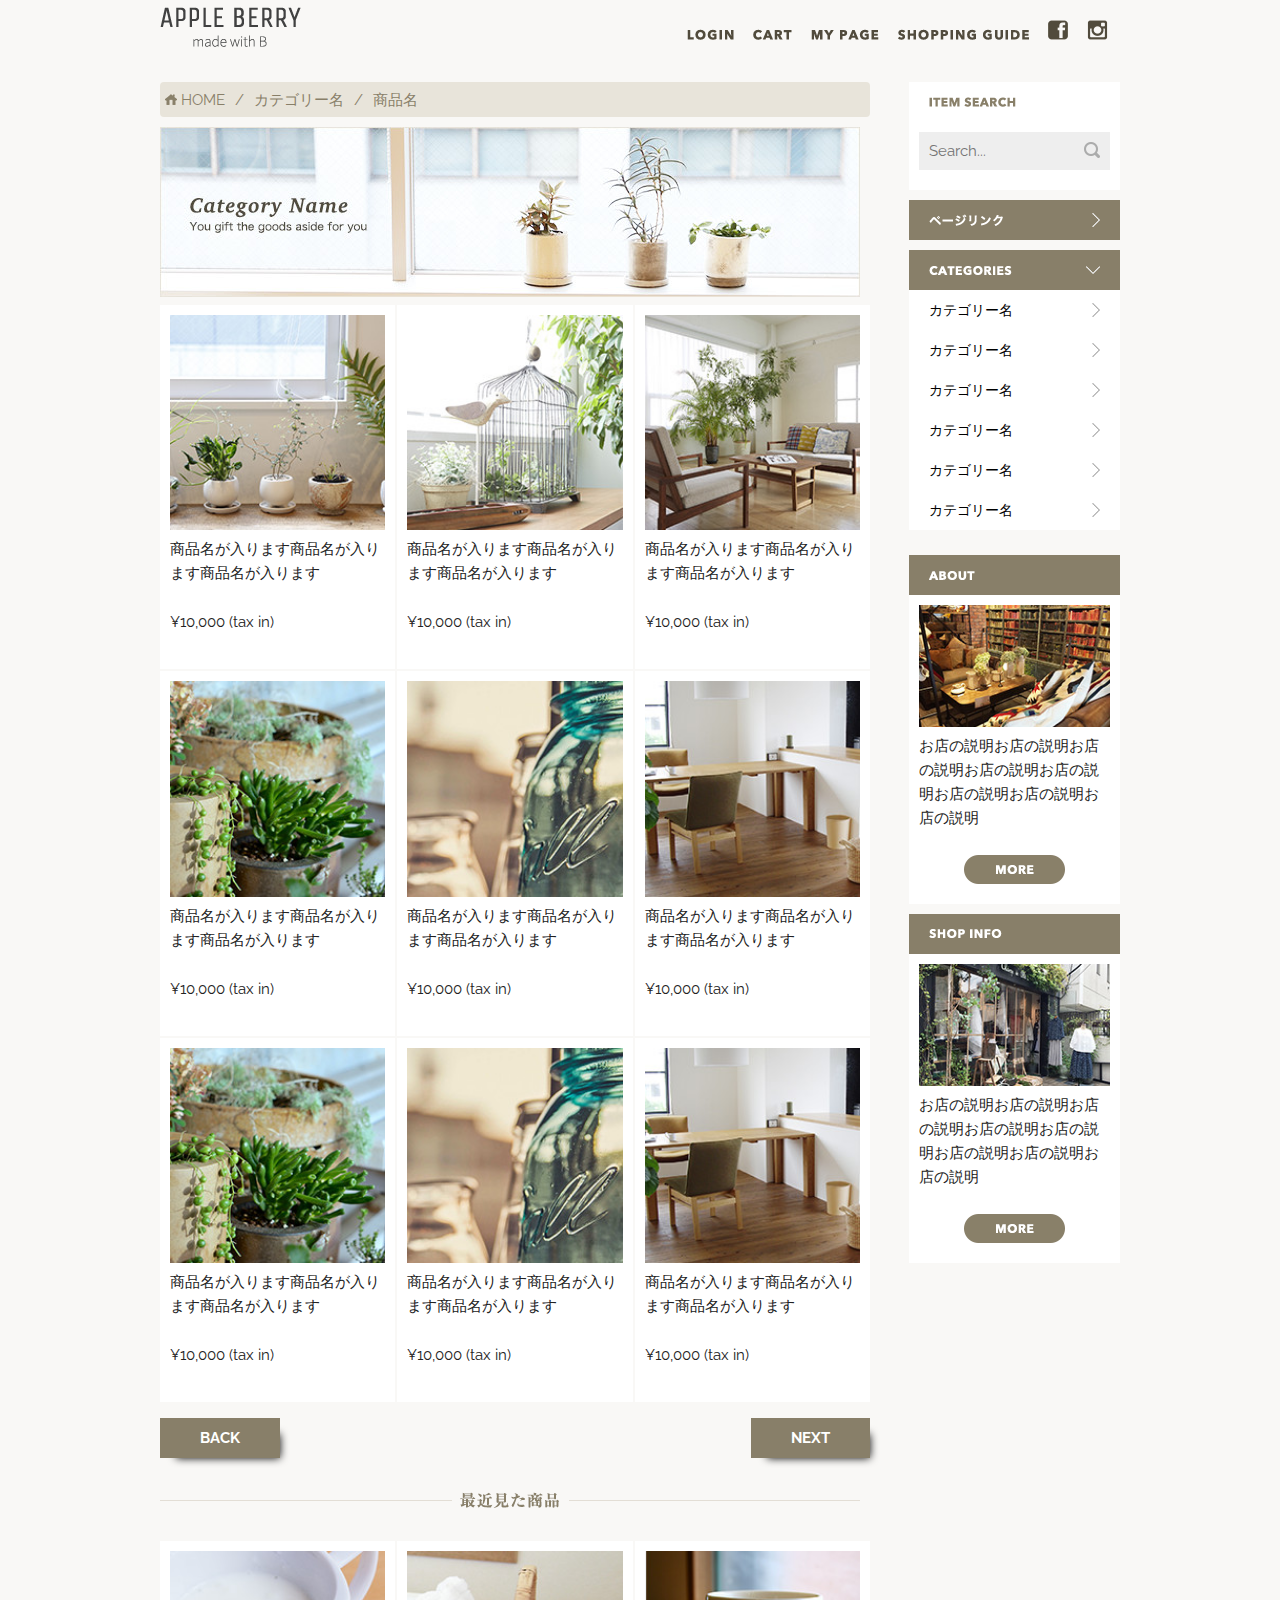
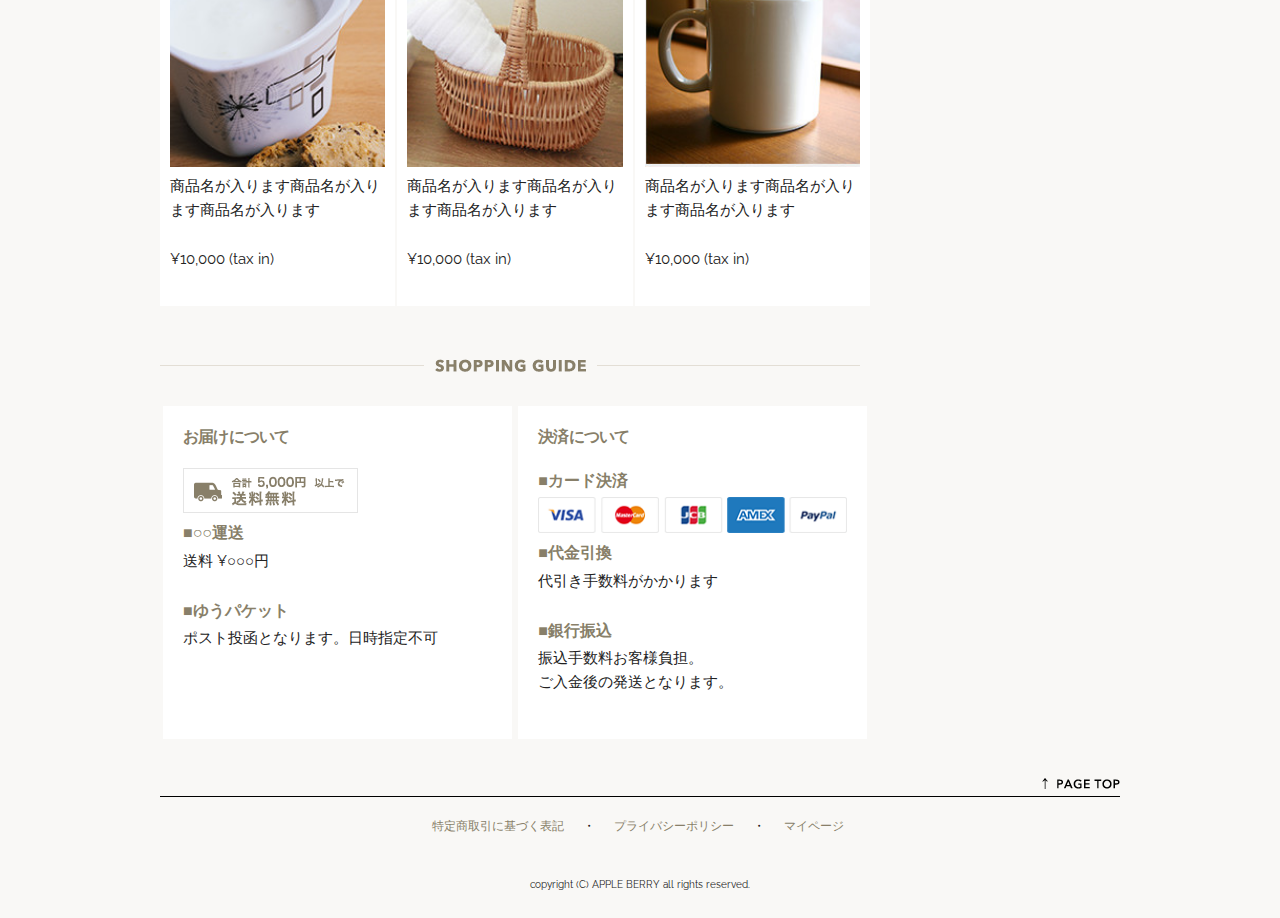
<file: list.html>
<!DOCTYPE html>
<html lang="ja">

<head>

  <!-- Basic Page Needs
  –––––––––––––––––––––––––––––––––––––––––––––––––– -->
  <meta charset="utf-8">
  <title>APPLE BERRY</title>
  <meta name="description" content="">
  <meta name="author" content="">

  <!-- Mobile Specific Metas
  –––––––––––––––––––––––––––––––––––––––––––––––––– -->
  <meta name="viewport" content="width=device-width, initial-scale=1">

  <!-- Owl Carousel CSS -->
  <link rel="stylesheet" href="owlcarousel/assets/owl.carousel.min.css">
  <link rel="stylesheet" href="owlcarousel/assets/owl.theme.default.min.css">
  <!-- jQuery -->
  <script type="text/javascript" src="https://ajax.googleapis.com/ajax/libs/jquery/1.10.2/jquery.min.js"></script>
  <!-- Owl Carousel JS -->
  <script src="owlcarousel/owl.carousel.min.js"></script>

  <!-- Owl Carouselを動作させるために追加 -->
  <script src="carousel.js"></script>

  <!-- FONT
  –––––––––––––––––––––––––––––––––––––––––––––––––– -->
  <link href="//fonts.googleapis.com/css?family=Raleway:400,300,600" rel="stylesheet" type="text/css">

  <!-- CSS
  –––––––––––––––––––––––––––––––––––––––––––––––––– -->
  <link rel="stylesheet" href="css/normalize.css">
  <link rel="stylesheet" href="css/skeleton.css">
  <link rel="stylesheet" href="css/style.css">

  <!-- Favicon
  –––––––––––––––––––––––––––––––––––––––––––––––––– -->
  <link rel="icon" type="image/png" href="images/favicon.png">

</head>

<body>

  <!-- Primary Page Layout
  –––––––––––––––––––––––––––––––––––––––––––––––––– -->
  <header>
    <div id="header_in" class="container">
      <div class="row">
        <div class="six columns logo">

          <h1>
            <a href="index.html"><img class="u-max-full-width" src="images/top/logo.png" alt="APPLE BERRY" srcset="images/top/logo@2x.png 2x" /></a>
          </h1>

        </div>
        <div class="six columns navi">

          <!--  <div class="sp_navi">
         
          <img id="sp_navi_btn" class="u-max-full-width" src="images/top/sp_navi.png" alt="sp_navi" srcset="images/top/sp_navi@2x.png 2x" /> 

          <ul class="sp_navi_li">
            <li><a href="index.html">TOPページ</a></li>
            <li><a href="news.html">ニュースリリース</a></li>
            <li><a href="company.html">会社概要</a></li>
          </ul>
        </div>
                sp_navi -->

          <div class="pc_navi">

            <ul class="pc_navi_li">
              <li>
                <a href="#"><img class="u-max-full-width" src="images/top/menu_login.png" alt="login"></a>
              </li>
              <li>
                <a href="#"><img class="u-max-full-width" src="images/top/menu_cart.png" alt="cart"></a>
              </li>
              <li>
                <a href="#"><img class="u-max-full-width" src="images/top/menu_mypage.png" alt="mypage"></a>
              </li>
              <li>
                <a href="#"><img class="u-max-full-width" src="images/top/menu_guide.png" alt="shopping_guide"></a>
              </li>
              <li>
                <a href="#"><img class="u-max-full-width" src="images/top/facebook.png" alt="facebook"></a>
              </li>
              <li>
                <a href="#"><img class="u-max-full-width" src="images/top/insta.png" alt="instagram"></a>
              </li>
            </ul>

          </div>
          <!-- pc_navi -->

        </div>
        <!-- six columns -->
      </div>
      <!-- row -->
    </div>
    <!-- header_in -->
  </header>

  <div class="container">
    <div class="row">
      <div class="nine columns">
        <div class="b-list">
			<ul>
				<li><a href="#"><img class="u-max-full-with" src="images/list/home_icon.png">&nbsp;HOME</a></li>
				<li><a href="#">カテゴリー名</a></li>
				<li><a href="#">商品名</a></li>
			</ul>
        </div>
        <div id="categories_area">
          <img class="u-max-full-with" src="images/list/cate_image.jpg">
          <div class="flex">
          
            <section>
              <img class="u-max-full-width" src="images/top/item_01.jpg" alt="商品名その1">
              <p>商品名が入ります商品名が入ります商品名が入ります</p>
              <p>¥10,000 (tax in)</p>
            </section>
            <section>
              <img class="u-max-full-width" src="images/top/item_02.jpg" alt="商品名その2">
              <p>商品名が入ります商品名が入ります商品名が入ります</p>
              <p>¥10,000 (tax in)</p>
            </section>
            <section>
              <img class="u-max-full-width" src="images/top/item_03.jpg" alt="商品名その3">
              <p>商品名が入ります商品名が入ります商品名が入ります</p>
              <p>¥10,000 (tax in)</p>
            </section>
            <section>
              <img class="u-max-full-width" src="images/top/item_04.jpg" alt="商品名その4">
              <p>商品名が入ります商品名が入ります商品名が入ります</p>
              <p>¥10,000 (tax in)</p>
            </section>
            <section>
              <img class="u-max-full-width" src="images/top/item_05.jpg" alt="商品名その5">
              <p>商品名が入ります商品名が入ります商品名が入ります</p>
              <p>¥10,000 (tax in)</p>
            </section>
            <section>
              <img class="u-max-full-width" src="images/top/item_06.jpg" alt="商品名その6">
              <p>商品名が入ります商品名が入ります商品名が入ります</p>
              <p>¥10,000 (tax in)</p>
            </section>
            <section>
              <img class="u-max-full-width" src="images/top/item_04.jpg" alt="商品名その4">
              <p>商品名が入ります商品名が入ります商品名が入ります</p>
              <p>¥10,000 (tax in)</p>
            </section>
            <section>
              <img class="u-max-full-width" src="images/top/item_05.jpg" alt="商品名その5">
              <p>商品名が入ります商品名が入ります商品名が入ります</p>
              <p>¥10,000 (tax in)</p>
            </section>
            <section>
              <img class="u-max-full-width" src="images/top/item_06.jpg" alt="商品名その6">
              <p>商品名が入ります商品名が入ります商品名が入ります</p>
              <p>¥10,000 (tax in)</p>
            </section>
          </div>

          <div class="btn">
            <a href="#">
              <p class="back-btn">BACK</p>
            </a>
            <a href="#">
              <p class="next-btn">NEXT</p>
            </a>
          </div>
        </div>
        <!-- #categories -->

        <div id="latest_items">
          <h3 class="hp-h3"><img class="u-max-full-width" src="images/list/recent_pro_pc.png"></h3>
          <h3 class="sp-h3"><img class="u-max-full-width" src="images/list/title_recent_pro.png"></h3>
          <div class="flex">

            <section>
              <img class="u-max-full-width" src="images/top/item_07.jpg" alt="商品名その7">
              <p>商品名が入ります商品名が入ります商品名が入ります</p>
              <p>¥10,000 (tax in)</p>
            </section>
            <section>
              <img class="u-max-full-width" src="images/top/item_08.jpg" alt="商品名その8">
              <p>商品名が入ります商品名が入ります商品名が入ります</p>
              <p>¥10,000 (tax in)</p>
            </section>
            <section>
              <img class="u-max-full-width" src="images/top/item_09.jpg" alt="商品名その9">
              <p>商品名が入ります商品名が入ります商品名が入ります</p>
              <p>¥10,000 (tax in)</p>
            </section>
          </div>

        </div>
        <!-- #popular_items -->

        <div id="shopping_guide">
          <h3 class="hp-h3"><img class="u-max-full-width" src="images/top/title_guide.png"></h3>
          <h3 class="sp-h3"><img class="u-max-full-width" src="images/top_sp/title_guide.png"></h3>
          <div class="flex">
            <section>
              <h4>お届けについて</h4>
              <img class="u-max-full-width" src="images/top/otodoke_banner.png">
              <p class="shikaku">■○○運送</p>
              <p>送料 ¥○○○円</p>
              <p class="shikaku">■ゆうパケット</p>
              <p>ポスト投函となります。日時指定不可</p>
            </section>
            <section>
              <h4>決済について</h4>
              <p class="shikaku">■カード決済</p>
              <img class="u-max-full-width" src="images/top/cards.png">
              <p class="shikaku">■代金引換</p>
              <p>代引き手数料がかかります</p>
              <p class="shikaku">■銀行振込</p>
              <p>振込手数料お客様負担。<br>ご入金後の発送となります。</p>

            </section>
          </div>
        </div>
        <!-- #shopping_guide -->
      </div>
      <!-- nine columns -->

      <div id="sidebar" class="three columns">
        <div class="item_search side_f">
          <h4 class="search"><img class="u-max-full-width" src="images/top/itemsearch.png"></h4>
          <form>
            <input type="text" placeholder="Search...">
            <img class="u-max-full-width" src="images/top/search_icon.png">
          </form>
        </div>
        <div class="page_link side_f">
          <h4><img class="u-max-full-width" src="images/top/pagelink.png" alt="page_link">
            <img src="images/top/next_icon.png"></h4>
        </div>
        <div class="categories side_f">
          <h4><img class="u-max-full-width" src="images/top/categories.png" alt="categories">
            <img src="images/top/down_icon.png"></h4>
          <ul>
            <a href="#"><li>カテゴリー名<img src="images/top/next_icon_gray.png"></li></a>
            <a href="#"><li>カテゴリー名<img src="images/top/next_icon_gray.png"></li></a>
            <a href="#"><li>カテゴリー名<img src="images/top/next_icon_gray.png"></li></a>
            <a href="#"><li>カテゴリー名<img src="images/top/next_icon_gray.png"></li></a>
            <a href="#"><li>カテゴリー名<img src="images/top/next_icon_gray.png"></li></a>
            <a href="#"><li>カテゴリー名<img src="images/top/next_icon_gray.png"></li></a>
          </ul>
        </div>
        <div class="about side_f">
          <h4><img class="u-max-full-width" src="images/top/about.png" alt="about"></h4>
          <div class="about_body">
            <div class="about_float_img">
              <img class="u-max-full-width" src="images/top/about_img.jpg" class="shop_info_img">
            </div>
            <div class="about_float_txt">
              <p>お店の説明お店の説明お店の説明お店の説明お店の説明お店の説明お店の説明お店の説明</p>
              <a href="#" alt="詳細"><img class="u-max-full-width more_btn" src="images/top/more_btn.png" alt="more_button"></a>
            </div>
          </div> <!--about_body-->
        </div> <!--about side_f-->
        <div class="shop_info side_f">
          <h4><img class="u-max-full-width" src="images/top/shop_info.png"></h4>
          <div class="shop_info_body">
            <div class="sp_float_img">
          <img class="u-max-full-width" src="images/top/shopinfo_img.jpg" class="shop_info_img">
          </div>
          <div class="sp_float_txt">
          <p>お店の説明お店の説明お店の説明お店の説明お店の説明お店の説明お店の説明お店の説明</p>
          <a href="#" alt="詳細"><img class="u-max-full-width more_btn" src="images/top/more_btn.png" alt="more_button"></a>
          </div>
          </div>
        </div>
      </div><!-- #sidebar --> <!-- three columns -->

    </div>
    <!--row-->
  </div>
  <!-- #container -->

  <footer>
    <div class="container">
      <div class="row">
        <div class="twelve columns">
          <div class="page_top">
            <a href="#"><img class="u-max-full-width align-right" src="images/top/pagetop.png" alt="page_top"></a>
          </div>
          <div class="border-line"></div>
          <div class="align-center">
            <ul>
              <li><a href="#">特定商取引に基づく表記</a></li>
              <li>・</li>
              <li><a href="#">プライバシーポリシー</a></li>
              <li>・</li>
              <li><a href="#">マイページ</a></li>
            </ul>

            <p class="copy">copyright (C) APPLE BERRY all rights reserved.</p>
          </div>
        </div>
        <!-- columns -->
      </div>
      <!-- row -->
    </div>
    <!--container-->
  </footer>

</body>

</html>
</file>
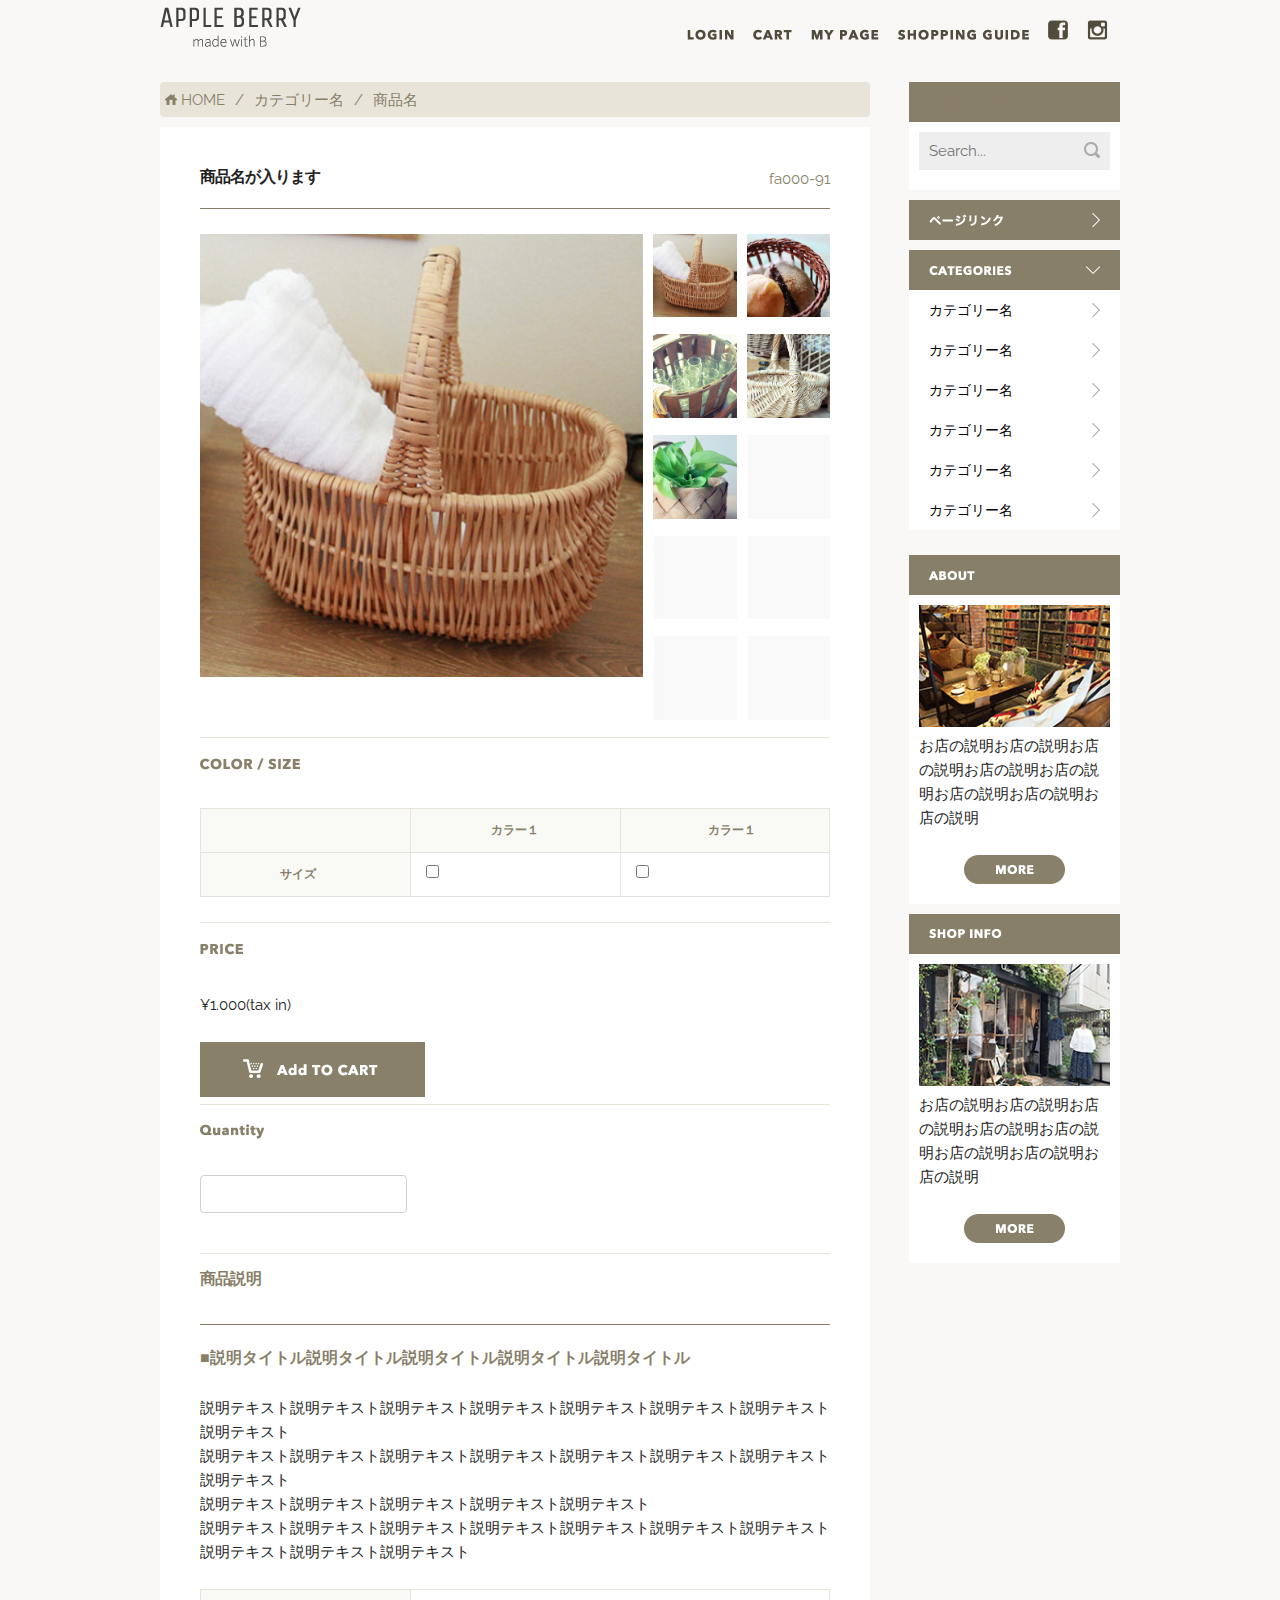
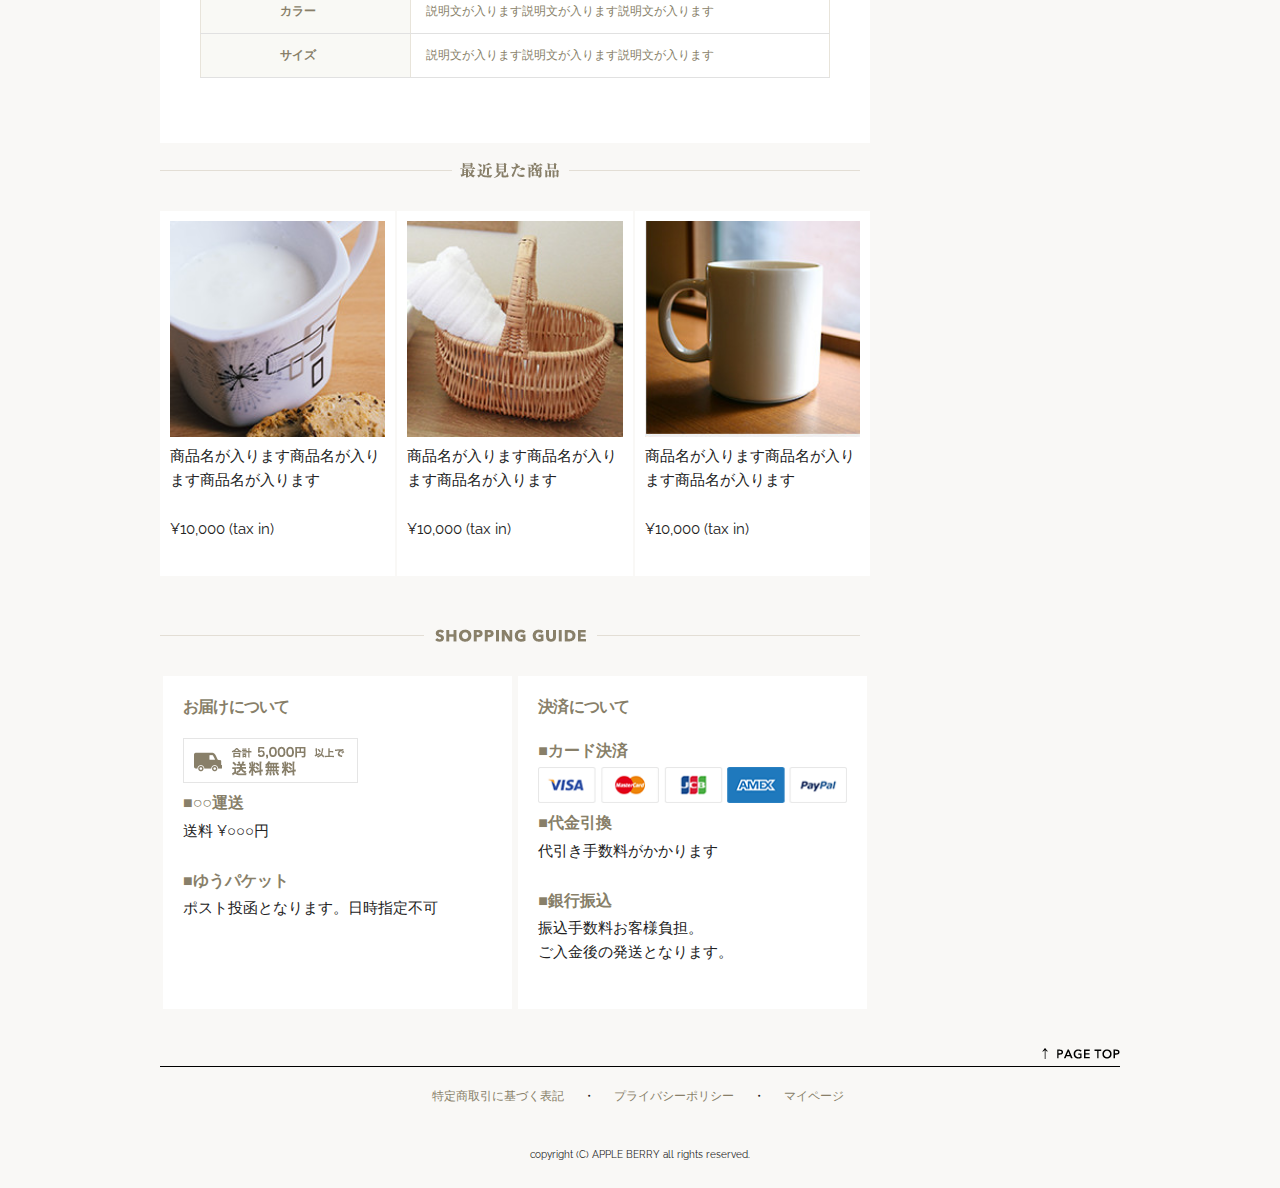
<file: products.html>
<!DOCTYPE html>
<html lang="ja">

<head>

  <!-- Basic Page Needs
  –––––––––––––––––––––––––––––––––––––––––––––––––– -->
  <meta charset="utf-8">
  <title>APPLE BERRY</title>
  <meta name="description" content="">
  <meta name="author" content="">

  <!-- Mobile Specific Metas
  –––––––––––––––––––––––––––––––––––––––––––––––––– -->
  <meta name="viewport" content="width=device-width, initial-scale=1">

  <!-- Owl Carousel CSS -->
  <link rel="stylesheet" href="owlcarousel/assets/owl.carousel.min.css">
  <link rel="stylesheet" href="owlcarousel/assets/owl.theme.default.min.css">
  <!-- jQuery -->
  <script type="text/javascript" src="https://ajax.googleapis.com/ajax/libs/jquery/1.10.2/jquery.min.js"></script>
  <!-- Owl Carousel JS -->
  <script src="owlcarousel/owl.carousel.min.js"></script>

  <!-- Owl Carouselを動作させるために追加 -->
  <script src="carousel.js"></script>

  <!-- FONT
  –––––––––––––––––––––––––––––––––––––––––––––––––– -->
  <link href="//fonts.googleapis.com/css?family=Raleway:400,300,600" rel="stylesheet" type="text/css">

  <!-- CSS
  –––––––––––––––––––––––––––––––––––––––––––––––––– -->
  <link rel="stylesheet" href="css/normalize.css">
  <link rel="stylesheet" href="css/skeleton.css">
  <link rel="stylesheet" href="css/style.css">

  <!-- Favicon
  –––––––––––––––––––––––––––––––––––––––––––––––––– -->
  <link rel="icon" type="image/png" href="images/favicon.png">

</head>

<body>

  <!-- Primary Page Layout
  –––––––––––––––––––––––––––––––––––––––––––––––––– -->
  <header>
    <div id="header_in" class="container">
      <div class="row">
        <div class="six columns logo">

          <h1>
            <a href="index.html"><img class="u-max-full-width" src="images/top/logo.png" alt="APPLE BERRY" srcset="images/top/logo@2x.png 2x" /></a>
          </h1>

        </div>
        <div class="six columns navi">

          <!--  <div class="sp_navi">
         
          <img id="sp_navi_btn" class="u-max-full-width" src="images/top/sp_navi.png" alt="sp_navi" srcset="images/top/sp_navi@2x.png 2x" /> 

          <ul class="sp_navi_li">
            <li><a href="index.html">TOPページ</a></li>
            <li><a href="news.html">ニュースリリース</a></li>
            <li><a href="company.html">会社概要</a></li>
          </ul>
        </div>
                sp_navi -->

             <div class="pc_navi">
            <ul class="pc_navi_li">
              <li><a href="#"><img class="u-max-full-width" src="images/top/menu_login.png" alt="login"></a></li>
              <li><a href="#"><img class="u-max-full-width" src="images/top/menu_cart.png" alt="cart"></a></li>
              <li><a href="#"><img class="u-max-full-width" src="images/top/menu_mypage.png" alt="mypage"></a></li>
              <li><a href="#"><img class="u-max-full-width" src="images/top/menu_guide.png" alt="shopping_guide"></a></li>
              <li><a href="#"><img class="u-max-full-width" src="images/top/facebook.png" alt="facebook"></a></li>
              <li><a href="#"><img class="u-max-full-width" src="images/top/insta.png" alt="instagram"></a></li>
            </ul>
          </div>
          <!-- pc_navi -->

       <div class="sp_navi">
            <ul class="sp_navi_li">
              <!-- <li><a href="#"><img class="u-max-full-width" src="images/top/menu_login.png" alt="login"></a></li>
              <li><a href="#"><img class="u-max-full-width" src="images/top/menu_cart.png" alt="cart"></a></li>
              <li><a href="#"><img class="u-max-full-width" src="images/top/menu_mypage.png" alt="mypage"></a></li>
              <li><a href="#"><img class="u-max-full-width" src="images/top/menu_guide.png" alt="shopping_guide"></a></li> -->
              <li><a href="#"><img class="u-max-full-width" src="images/top/facebook.png" alt="facebook"></a></li>
              <li><a href="#"><img class="u-max-full-width" src="images/top/insta.png" alt="instagram"></a></li>
              <li><a href="#"><img class="u-max-full-width" src="images/top_sp/menu_icon.png" alt="menu_icon"></a></li>
            </ul>
          </div>
          <!-- sp_navi -->
 
        </div>
        <!-- six columns -->
      </div>
      <!-- row -->
    </div>
    <!-- header_in -->
  </header>

  <div class="container">
    <div class="row">
      <div class="nine columns">
        <div class="b-list">
			<ul>
				<li><a href="#"><img class="u-max-full-with" src="images/list/home_icon.png">&nbsp;HOME</a></li>
				<!--<li>/</li>-->
				<li><a href="#">カテゴリー名</a></li>
				<!--<li>/</li>-->
				<li><a href="#">商品名</a></li>
			</ul>
        </div>
        <div id="products">
          <div class="products-title">
            <h3>商品名が入ります</h3>
            <span>fa000-91</span>
          </div>
          <div class="products-body">
           <div class="products-flex">
            <div id="display_img">
              <img class="u-max-full-width" src="images/products/pro_img_01.jpg">
            </div>

            <ul id="list_img">
              <li><img class="u-max-full-width" src="images/products/pro_img_01.jpg"></li>
              <li><img class="u-max-full-width" src="images/products/pro_img_02.jpg"></li>
              <li><img class="u-max-full-width" src="images/products/pro_img_03.jpg"></li>
              <li><img class="u-max-full-width" src="images/products/pro_img_04.jpg"></li>
              <li><img class="u-max-full-width" src="images/products/pro_img_05.jpg"></li>
              <li><img class="u-max-full-width" src="images/products/gray_pro_img.jpg"></li>
              <li><img class="u-max-full-width" src="images/products/gray_pro_img.jpg"></li>
              <li><img class="u-max-full-width" src="images/products/gray_pro_img.jpg"></li>
              <li><img class="u-max-full-width" src="images/products/gray_pro_img.jpg"></li>
              <li><img class="u-max-full-width" src="images/products/gray_pro_img.jpg"></li>
            </ul>
</div>
            <h4><img class="u-max-full-width" src="images/products/title_color.png"></h4>

            <table width="200" border="1">
              <tbody>
                <tr>
                  <th scope="col" class="width">&nbsp;</th>
                  <th scope="col" class="width">カラー１</th>
                  <th scope="col" class="width">カラー１</th>
                </tr>
                <tr>
                  <th scope="row">サイズ</th>
                  <td><form><input type="checkbox"></form></td>
                  <td><form><input type="checkbox"></form></td>
                </tr>
              </tbody>
            </table>
            <div class="price">
            <h4><img class="u-max-full-width" src="images/products/title_price.png"></h4>
            <p>¥1.000<span>(tax in)</span></p>
            <img class="u-max-full-width" src="images/products/add_to_cart.png">
            </div>
            <div class="quantity">
            	<h4><img class="u-max-full-width" src="images/products/title_quantity.png"></h4>
            	<form><input type="text"></form>
            </div>
            <h4>商品説明</h4>
            <p class="shikaku">■説明タイトル説明タイトル説明タイトル説明タイトル説明タイトル</p>
            <p>説明テキスト説明テキスト説明テキスト説明テキスト説明テキスト説明テキスト説明テキスト説明テキスト<br> 説明テキスト説明テキスト説明テキスト説明テキスト説明テキスト説明テキスト説明テキスト説明テキスト
              <br> 説明テキスト説明テキスト説明テキスト説明テキスト説明テキスト
              <br> 説明テキスト説明テキスト説明テキスト説明テキスト説明テキスト説明テキスト説明テキスト説明テキスト説明テキスト説明テキスト
            </p>

            <table width="200" border="1">
              <tbody>
                <tr>
                  <th scope="row">カラー</th>
                  <td>説明文が入ります説明文が入ります説明文が入ります</td>
                </tr>
                <tr>
                  <th scope="row">サイズ</th>
                  <td>説明文が入ります説明文が入ります説明文が入ります</td>
                </tr>
              </tbody>
            </table>
          </div>
        </div>
        <!-- #products -->

        <div id="latest_items">
          <h3 class="hp-h3"><img class="u-max-full-width" src="images/list/recent_pro_pc.png"></h3>
          <h3 class="sp-h3"><img class="u-max-full-width" src="images/list/title_recent_pro.png"></h3>
          <div class="flex">

            <section>
              <img class="u-max-full-width" src="images/top/item_07.jpg" alt="商品名その7">
              <p>商品名が入ります商品名が入ります商品名が入ります</p>
              <p>¥10,000 (tax in)</p>
            </section>
            <section>
              <img class="u-max-full-width" src="images/top/item_08.jpg" alt="商品名その8">
              <p>商品名が入ります商品名が入ります商品名が入ります</p>
              <p>¥10,000 (tax in)</p>
            </section>
            <section>
              <img class="u-max-full-width" src="images/top/item_09.jpg" alt="商品名その9">
              <p>商品名が入ります商品名が入ります商品名が入ります</p>
              <p>¥10,000 (tax in)</p>
            </section>
          </div>

        </div>
        <!-- #popular_items -->

        <div id="shopping_guide">
          <h3 class="hp-h3"><img class="u-max-full-width" src="images/top/title_guide.png"></h3>
          <h3 class="sp-h3"><img class="u-max-full-width" src="images/top_sp/title_guide.png"></h3>
          <div class="flex">
            <section>
              <h4>お届けについて</h4>
              <img class="u-max-full-width" src="images/top/otodoke_banner.png">
              <p class="shikaku">■○○運送</p>
              <p>送料 ¥○○○円</p>
              <p class="shikaku">■ゆうパケット</p>
              <p>ポスト投函となります。日時指定不可</p>
            </section>
            <section>
              <h4>決済について</h4>
              <p class="shikaku">■カード決済</p>
              <img class="u-max-full-width" src="images/top/cards.png">
              <p class="shikaku">■代金引換</p>
              <p>代引き手数料がかかります</p>
              <p class="shikaku">■銀行振込</p>
              <p>振込手数料お客様負担。<br>ご入金後の発送となります。</p>

            </section>
          </div>
        </div>
        <!-- #shopping_guide -->
      </div>
      <!-- nine columns -->

      <div id="sidebar" class="three columns">
        <div class="item_search side_f">
          <h4><img class="u-max-full-width" src="images/top/itemsearch.png"></h4>
          <form>
            <input type="text" placeholder="Search...">
            <img class="u-max-full-width" src="images/top/search_icon.png">
          </form>
        </div>
        <div class="page_link side_f">
          <h4><img class="u-max-full-width" src="images/top/pagelink.png" alt="page_link">
            <img src="images/top/next_icon.png"></h4>
        </div>
        <div class="categories side_f">
          <h4><img class="u-max-full-width" src="images/top/categories.png" alt="categories">
            <img src="images/top/down_icon.png"></h4>
          <ul>
            <a href="#">
              <li>カテゴリー名<img src="images/top/next_icon_gray.png"></li>
            </a>
            <a href="#">
              <li>カテゴリー名<img src="images/top/next_icon_gray.png"></li>
            </a>
            <a href="#">
              <li>カテゴリー名<img src="images/top/next_icon_gray.png"></li>
            </a>
            <a href="#">
              <li>カテゴリー名<img src="images/top/next_icon_gray.png"></li>
            </a>
            <a href="#">
              <li>カテゴリー名<img src="images/top/next_icon_gray.png"></li>
            </a>
            <a href="#">
              <li>カテゴリー名<img src="images/top/next_icon_gray.png"></li>
            </a>
          </ul>
        </div>
        <div class="about side_f">
          <h4><img class="u-max-full-width" src="images/top/about.png" alt="about"></h4>
          <div class="about_body">
            <div class="about_float_img">
              <img class="u-max-full-width" src="images/top/about_img.jpg" class="shop_info_img">
            </div>
            <div class="about_float_txt">
              <p>お店の説明お店の説明お店の説明お店の説明お店の説明お店の説明お店の説明お店の説明</p>
              <a href="#" alt="詳細"><img class="u-max-full-width more_btn" src="images/top/more_btn.png" alt="more_button"></a>
            </div>
          </div>
          <!--about_body-->
        </div>
        <!--about side_f-->
        <div class="shop_info side_f">
          <h4><img class="u-max-full-width" src="images/top/shop_info.png"></h4>
          <div class="shop_info_body">
            <div class="sp_float_img">
              <img class="u-max-full-width" src="images/top/shopinfo_img.jpg" class="shop_info_img">
            </div>
            <div class="sp_float_txt">
              <p>お店の説明お店の説明お店の説明お店の説明お店の説明お店の説明お店の説明お店の説明</p>
              <a href="#" alt="詳細"><img class="u-max-full-width more_btn" src="images/top/more_btn.png" alt="more_button"></a>
            </div>
          </div>
        </div>
      </div>
      <!-- #sidebar -->
      <!-- three columns -->

    </div>
    <!--row-->
  </div>
  <!-- #container -->

  <footer>
    <div class="container">
      <div class="row">
        <div class="twelve columns">
          <div class="page_top">
            <a href="#"><img class="u-max-full-width align-right" src="images/top/pagetop.png" alt="page_top"></a>
          </div>
          <div class="border-line"></div>
          <div class="align-center">
            <ul>
              <li><a href="#">特定商取引に基づく表記</a></li>
              <li>・</li>
              <li><a href="#">プライバシーポリシー</a></li>
              <li>・</li>
              <li><a href="#">マイページ</a></li>
            </ul>

            <p class="copy">copyright (C) APPLE BERRY all rights reserved.</p>
          </div>
        </div>
        <!-- columns -->
      </div>
      <!-- row -->
    </div>
    <!--container-->
  </footer>

</body>

</html>
</file>
<file: css/skeleton.css>
/*
* Skeleton V2.0.4
* Copyright 2014, Dave Gamache
* www.getskeleton.com
* Free to use under the MIT license.
* http://www.opensource.org/licenses/mit-license.php
* 12/29/2014
*/


/* Table of contents
––––––––––––––––––––––––––––––––––––––––––––––––––
- Grid
- Base Styles
- Typography
- Links
- Buttons
- Forms
- Lists
- Code
- Tables
- Spacing
- Utilities
- Clearing
- Media Queries
*/


/* Grid
–––––––––––––––––––––––––––––––––––––––––––––––––– */
.container {
  position: relative;
  width: 100%;
  max-width: 960px;
  margin: 0 auto;
  padding: 0 20px;
  box-sizing: border-box; }
.column,
.columns {
  width: 100%;
  float: left;
  box-sizing: border-box; }

/* For devices larger than 400px */
@media (min-width: 400px) {
  .container {
    width: 85%;
    padding: 0; }
}

/* For devices larger than 550px */
@media (min-width: 550px) {
  .container {
    width: 80%; }
  .column,
  .columns {
    margin-left: 4%; }
  .column:first-child,
  .columns:first-child {
    margin-left: 0; }

  .one.column,
  .one.columns                    { width: 4.66666666667%; }
  .two.columns                    { width: 13.3333333333%; }
  .three.columns                  { width: 22%;            }
  .four.columns                   { width: 30.6666666667%; }
  .five.columns                   { width: 39.3333333333%; }
  .six.columns                    { width: 48%;            }
  .seven.columns                  { width: 56.6666666667%; }
  .eight.columns                  { width: 65.3333333333%; }
  .nine.columns                   { width: 74.0%;          }
  .ten.columns                    { width: 82.6666666667%; }
  .eleven.columns                 { width: 91.3333333333%; }
  .twelve.columns                 { width: 100%; margin-left: 0; }

  .one-third.column               { width: 30.6666666667%; }
  .two-thirds.column              { width: 65.3333333333%; }

  .one-half.column                { width: 48%; }

  /* Offsets */
  .offset-by-one.column,
  .offset-by-one.columns          { margin-left: 8.66666666667%; }
  .offset-by-two.column,
  .offset-by-two.columns          { margin-left: 17.3333333333%; }
  .offset-by-three.column,
  .offset-by-three.columns        { margin-left: 26%;            }
  .offset-by-four.column,
  .offset-by-four.columns         { margin-left: 34.6666666667%; }
  .offset-by-five.column,
  .offset-by-five.columns         { margin-left: 43.3333333333%; }
  .offset-by-six.column,
  .offset-by-six.columns          { margin-left: 52%;            }
  .offset-by-seven.column,
  .offset-by-seven.columns        { margin-left: 60.6666666667%; }
  .offset-by-eight.column,
  .offset-by-eight.columns        { margin-left: 69.3333333333%; }
  .offset-by-nine.column,
  .offset-by-nine.columns         { margin-left: 78.0%;          }
  .offset-by-ten.column,
  .offset-by-ten.columns          { margin-left: 86.6666666667%; }
  .offset-by-eleven.column,
  .offset-by-eleven.columns       { margin-left: 95.3333333333%; }

  .offset-by-one-third.column,
  .offset-by-one-third.columns    { margin-left: 34.6666666667%; }
  .offset-by-two-thirds.column,
  .offset-by-two-thirds.columns   { margin-left: 69.3333333333%; }

  .offset-by-one-half.column,
  .offset-by-one-half.columns     { margin-left: 52%; }

}


/* Base Styles
–––––––––––––––––––––––––––––––––––––––––––––––––– */
/* NOTE
html is set to 62.5% so that all the REM measurements throughout Skeleton
are based on 10px sizing. So basically 1.5rem = 15px :) */
html {
  font-size: 62.5%; }
body {
  font-size: 1.5em; /* currently ems cause chrome bug misinterpreting rems on body element */
  line-height: 1.6;
  font-weight: 400;
  font-family: "Raleway", "HelveticaNeue", "Helvetica Neue", Helvetica, Arial, sans-serif;
  color: #222; }


/* Typography
–––––––––––––––––––––––––––––––––––––––––––––––––– */
h1, h2, h3, h4, h5, h6 {
  margin-top: 0;
  margin-bottom: 2rem;
  font-weight: 300; }
h1 { font-size: 4.0rem; line-height: 1.2;  letter-spacing: -.1rem;}
h2 { font-size: 3.6rem; line-height: 1.25; letter-spacing: -.1rem; }
h3 { font-size: 3.0rem; line-height: 1.3;  letter-spacing: -.1rem; }
h4 { font-size: 2.4rem; line-height: 1.35; letter-spacing: -.08rem; }
h5 { font-size: 1.8rem; line-height: 1.5;  letter-spacing: -.05rem; }
h6 { font-size: 1.5rem; line-height: 1.6;  letter-spacing: 0; }

/* Larger than phablet */
@media (min-width: 550px) {
  h1 { font-size: 5.0rem; }
  h2 { font-size: 4.2rem; }
  h3 { font-size: 3.6rem; }
  h4 { font-size: 3.0rem; }
  h5 { font-size: 2.4rem; }
  h6 { font-size: 1.5rem; }
}

p {
  margin-top: 0; }


/* Links
–––––––––––––––––––––––––––––––––––––––––––––––––– */
a {
  color: #1EAEDB; }
a:hover {
  color: #0FA0CE; }


/* Buttons
–––––––––––––––––––––––––––––––––––––––––––––––––– */
.button,
button,
input[type="submit"],
input[type="reset"],
input[type="button"] {
  display: inline-block;
  height: 38px;
  padding: 0 30px;
  color: #555;
  text-align: center;
  font-size: 11px;
  font-weight: 600;
  line-height: 38px;
  letter-spacing: .1rem;
  text-transform: uppercase;
  text-decoration: none;
  white-space: nowrap;
  background-color: transparent;
  border-radius: 4px;
  border: 1px solid #bbb;
  cursor: pointer;
  box-sizing: border-box; }
.button:hover,
button:hover,
input[type="submit"]:hover,
input[type="reset"]:hover,
input[type="button"]:hover,
.button:focus,
button:focus,
input[type="submit"]:focus,
input[type="reset"]:focus,
input[type="button"]:focus {
  color: #333;
  border-color: #888;
  outline: 0; }
.button.button-primary,
button.button-primary,
input[type="submit"].button-primary,
input[type="reset"].button-primary,
input[type="button"].button-primary {
  color: #FFF;
  background-color: #33C3F0;
  border-color: #33C3F0; }
.button.button-primary:hover,
button.button-primary:hover,
input[type="submit"].button-primary:hover,
input[type="reset"].button-primary:hover,
input[type="button"].button-primary:hover,
.button.button-primary:focus,
button.button-primary:focus,
input[type="submit"].button-primary:focus,
input[type="reset"].button-primary:focus,
input[type="button"].button-primary:focus {
  color: #FFF;
  background-color: #1EAEDB;
  border-color: #1EAEDB; }


/* Forms
–––––––––––––––––––––––––––––––––––––––––––––––––– */
input[type="email"],
input[type="number"],
input[type="search"],
input[type="text"],
input[type="tel"],
input[type="url"],
input[type="password"],
textarea,
select {
  height: 38px;
  padding: 6px 10px; /* The 6px vertically centers text on FF, ignored by Webkit */
  background-color: #fff;
  border: 1px solid #D1D1D1;
  border-radius: 4px;
  box-shadow: none;
  box-sizing: border-box; }
/* Removes awkward default styles on some inputs for iOS */
input[type="email"],
input[type="number"],
input[type="search"],
input[type="text"],
input[type="tel"],
input[type="url"],
input[type="password"],
textarea {
  -webkit-appearance: none;
     -moz-appearance: none;
          appearance: none; }
textarea {
  min-height: 65px;
  padding-top: 6px;
  padding-bottom: 6px; }
input[type="email"]:focus,
input[type="number"]:focus,
input[type="search"]:focus,
input[type="text"]:focus,
input[type="tel"]:focus,
input[type="url"]:focus,
input[type="password"]:focus,
textarea:focus,
select:focus {
  border: 1px solid #33C3F0;
  outline: 0; }
label,
legend {
  display: block;
  margin-bottom: .5rem;
  font-weight: 600; }
fieldset {
  padding: 0;
  border-width: 0; }
input[type="checkbox"],
input[type="radio"] {
  display: inline; }
label > .label-body {
  display: inline-block;
  margin-left: .5rem;
  font-weight: normal; }


/* Lists
–––––––––––––––––––––––––––––––––––––––––––––––––– */
ul {
  list-style: circle inside; }
ol {
  list-style: decimal inside; }
ol, ul {
  padding-left: 0;
  margin-top: 0; }
ul ul,
ul ol,
ol ol,
ol ul {
  margin: 1.5rem 0 1.5rem 3rem;
  font-size: 90%; }
li {
  margin-bottom: 1rem; }


/* Code
–––––––––––––––––––––––––––––––––––––––––––––––––– */
code {
  padding: .2rem .5rem;
  margin: 0 .2rem;
  font-size: 90%;
  white-space: nowrap;
  background: #F1F1F1;
  border: 1px solid #E1E1E1;
  border-radius: 4px; }
pre > code {
  display: block;
  padding: 1rem 1.5rem;
  white-space: pre; }


/* Tables
–––––––––––––––––––––––––––––––––––––––––––––––––– */
th,
td {
  padding: 12px 15px;
  text-align: left;
  border-bottom: 1px solid #E1E1E1; }
th:first-child,
td:first-child {
  padding-left: 0; }
th:last-child,
td:last-child {
  padding-right: 0; }


/* Spacing
–––––––––––––––––––––––––––––––––––––––––––––––––– */
button,
.button {
  margin-bottom: 1rem; }
input,
textarea,
select,
fieldset {
  margin-bottom: 1.5rem; }
pre,
blockquote,
dl,
figure,
table,
p,
ul,
ol,
form {
  margin-bottom: 2.5rem; }


/* Utilities
–––––––––––––––––––––––––––––––––––––––––––––––––– */
.u-full-width {
  width: 100%;
  box-sizing: border-box; }
.u-max-full-width {
  max-width: 100%;
  box-sizing: border-box; }
.u-pull-right {
  float: right; }
.u-pull-left {
  float: left; }


/* Misc
–––––––––––––––––––––––––––––––––––––––––––––––––– */
hr {
  margin-top: 3rem;
  margin-bottom: 3.5rem;
  border-width: 0;
  border-top: 1px solid #E1E1E1; }


/* Clearing
–––––––––––––––––––––––––––––––––––––––––––––––––– */

/* Self Clearing Goodness */
.container:after,
.row:after,
.u-cf {
  content: "";
  display: table;
  clear: both; }


/* Media Queries
–––––––––––––––––––––––––––––––––––––––––––––––––– */
/*
Note: The best way to structure the use of media queries is to create the queries
near the relevant code. For example, if you wanted to change the styles for buttons
on small devices, paste the mobile query code up in the buttons section and style it
there.
*/


/* Larger than mobile */
@media (min-width: 400px) {}

/* Larger than phablet (also point when grid becomes active) */
@media (min-width: 550px) {}

/* Larger than tablet */
@media (min-width: 750px) {}

/* Larger than desktop */
@media (min-width: 1000px) {}

/* Larger than Desktop HD */
@media (min-width: 1200px) {}
</file>
<file: css/style.css>
html {
  font-size: 62.5%;
  background-color: #f9f8f6; }

/**************************************/
#header_in ul {
  margin-top: 20px;
  text-align: center; }
#header_in .pc_navi_li li {
  list-style-type: none;
  display: inline-block;
  margin-left: 15px;
  margin-right: 0; }
#header_in .sp_navi_li li {
  list-style-type: none;
  display: inline-block;
  margin: 0 5px; }

.b-list ul {
  margin-bottom: 10px;
  background-color: #e8e4da;
  border-radius: 4px;
  padding: 5px;
  box-sizing: border-box;
  display: flex;
  align-items: center;
  list-style: none;
  height: 35px; }
  .b-list ul li {
    color: #887f69;
    margin-bottom: 0; }
    .b-list ul li + li::before {
      content: '/';
      margin: 0 1rem; }
    .b-list ul li a {
      text-decoration: none;
      color: #887f69; }

#cover_area .owl-dots {
  text-align: left;
  margin: 0; }
  #cover_area .owl-dots .owl-dot span {
    border-radius: 0px;
    width: 25px;
    height: 2px;
    background: #aaaaaa;
    margin: 0 10px 0 0; }
  #cover_area .owl-dots .owl-dot.active span {
    background: #9d1a2d; }

#new_items {
  margin-bottom: 30px; }
  #new_items h3 {
    background-image: url(..images/top/); }
  #new_items .flex {
    display: flex;
    justify-content: space-between;
    flex-wrap: wrap; }
    #new_items .flex section {
      background-color: white;
      margin: 1px 0;
      padding: 10px;
      width: calc((100% - 64px) / 3); }
      #new_items .flex section img {
        width: 100%; }
  @media (max-width: 550px) {
    #new_items .flex section {
      padding: 10px;
      width: calc((100% - 42px) / 2); }
      #new_items .flex section img {
        width: 100%; } }

#popular_items {
  margin-bottom: 30px; }
  #popular_items .flex {
    display: flex;
    justify-content: space-between;
    flex-wrap: wrap; }
    #popular_items .flex section {
      background-color: white;
      margin: 1px 0;
      padding: 10px;
      width: calc((100% - 64px) / 3); }
      #popular_items .flex section img {
        width: 100%; }
  @media (max-width: 550px) {
    #popular_items .flex section {
      padding: 10px;
      width: calc((100% - 42px) / 2); }
      #popular_items .flex section img {
        width: 100%; } }

#categories_area {
  margin-bottom: 30px; }
  #categories_area .flex {
    display: flex;
    justify-content: space-between;
    flex-wrap: wrap; }
    #categories_area .flex section {
      background-color: white;
      margin: 1px 0;
      padding: 10px;
      width: calc((100% - 64px) / 3); }
      #categories_area .flex section img {
        width: 100%; }
  #categories_area .back-btn,
  #categories_area .next-btn {
    display: block;
    margin: 15px 0;
    padding: 8px 40px;
    background-color: #887f69;
    color: white;
    font-weight: bold;
    float: left;
    border-radius: 0;
    box-shadow: 8px 8px 8px -8px #000; }
  #categories_area .back-btn {
    float: left; }
  #categories_area .next-btn {
    float: right; }
  @media (max-width: 550px) {
    #categories_area .flex section {
      padding: 10px;
      width: calc((100% - 42px) / 2); }
      #categories_area .flex section img {
        width: 100%; } }

#products {
  background-color: white;
  padding: 40px; }
  #products .products-title h3 {
    float: left;
    font-weight: bold;
    font-size: 16px;
    font-size: 1.6rem; }
  #products .products-title span {
    float: right;
    color: #887f69; }
  #products .products-body {
    border-top: 1px solid #887f69;
    clear: both;
    padding-top: 25px; }
    #products .products-body .products-flex {
      display: flex;
      justify-content: space-between; }
      #products .products-body .products-flex #display_img {
        flex: 5;
        margin-right: 10px; }
      #products .products-body .products-flex #display_img img {
        width: 100%; }
      #products .products-body .products-flex ul#list_img {
        margin-bottom: 0;
        flex: 2;
        display: flex;
        flex-wrap: wrap;
        justify-content: space-between; }
      #products .products-body .products-flex li {
        list-style: none;
        margin: 0 0 10px 0;
        width: calc(50% - 5px); }
      #products .products-body .products-flex li img {
        width: 100%;
        cursor: pointer; }
    #products .products-body h4 {
      width: 100%;
      height: 50px;
      line-height: 50px;
      border-top: 1px solid #e8e4da;
      color: #887f69;
      font-size: 16px;
      font-size: 1.6rem;
      font-weight: bold; }
      #products .products-body h4 img {
        vertical-align: middle; }
    #products .products-body p.shikaku {
      color: #887f69;
      font-weight: bold;
      font-size: 16px;
      font-size: 1.6rem;
      padding-top: 20px;
      border-top: 1px solid #887f69; }
    #products .products-body table {
      width: 100%;
      border: #e8e4da 1px solid;
      color: #887f69;
      font-size: 12px;
      font-size: 1.2rem; }
      #products .products-body table th {
        width: calc(100% / 3);
        text-align: center;
        background-color: #f9f9f5; }
      #products .products-body table form {
        margin-bottom: 0; }
        #products .products-body table form input {
          margin-bottom: 0; }

#latest_items {
  margin-bottom: 30px; }
  #latest_items .flex {
    display: flex;
    justify-content: space-between;
    flex-wrap: wrap; }
    #latest_items .flex section {
      background-color: white;
      margin: 1px 0;
      padding: 10px;
      width: calc((100% - 64px) / 3); }
      #latest_items .flex section img {
        width: 100%; }
  @media (max-width: 550px) {
    #latest_items .flex section {
      padding: 10px;
      width: calc((100% - 42px) / 2); }
      #latest_items .flex section img {
        width: 100%; } }

#shopping_guide {
  margin-bottom: 30px; }
  #shopping_guide .flex {
    display: flex;
    justify-content: space-between; }
    #shopping_guide .flex section {
      background-color: white;
      margin: 3px;
      padding: 20px;
      width: calc((100% - 6px) / 2); }
      #shopping_guide .flex section h4 {
        color: #887f69;
        font-size: 16px;
        font-size: 1.6rem;
        font-weight: bold; }
      #shopping_guide .flex section p.shikaku {
        color: #887f69;
        font-weight: bold;
        font-size: 16px;
        font-size: 1.6rem;
        margin-bottom: 3px; }
  @media (max-width: 550px) {
    #shopping_guide .flex {
      flex-direction: column; }
      #shopping_guide .flex section {
        width: 86%; } }

#sidebar .side_f {
  background: white;
  padding: 0 0 20px 0;
  margin-bottom: 10px; }
  #sidebar .side_f form {
    position: relative;
    margin-bottom: 0;
    padding: 0 10px; }
    #sidebar .side_f form img {
      position: absolute;
      top: 10px;
      right: 20px; }
    #sidebar .side_f form input {
      width: 100%;
      margin-bottom: 0;
      background-color: #eeeeee;
      border: 0;
      border-radius: 0; }
  #sidebar .side_f h4 {
    display: flex;
    margin: auto;
    margin-bottom: 10px;
    background-color: #887f69;
    padding: 0 20px;
    height: 40px;
    justify-content: space-between;
    align-items: center; }
  #sidebar .side_f h4.search {
    background: none; }
#sidebar .page_link.side_f {
  padding: 0; }
#sidebar .more_btn {
  display: block;
  margin: 0 auto; }
#sidebar .categories.side_f {
  padding: 0; }
  #sidebar .categories.side_f h4 {
    margin-bottom: 0; }
  #sidebar .categories.side_f ul {
    background-color: white; }
    #sidebar .categories.side_f ul a {
      text-decoration: none;
      color: black; }
      #sidebar .categories.side_f ul a li {
        display: flex;
        margin: auto;
        padding: 0 20px;
        height: 40px;
        justify-content: space-between;
        align-items: center;
        list-style-type: none;
        border-bottom: 1px solid #f9f8f6;
        font-size: 14px;
        font-size: 1.4rem; }
    #sidebar .categories.side_f ul li:last-child {
      border-bottom: none; }
#sidebar .about .about_body {
  padding: 0 10px; }
#sidebar .shop_info .shop_info_body {
  padding: 0 10px; }
#sidebar .more_btn {
  display: block;
  margin: 0 auto; }

footer .page_top {
  display: block;
  float: right; }
  @media (max-width: 550px) {
    footer .page_top {
      clear: both;
      margin: 0 auto; } }
footer .border-line {
  clear: both;
  border-bottom: 1px solid black;
  margin-top: 15px;
  margin-bottom: 15px; }
footer .align-center {
  display: block;
  margin: 0 auto;
  text-align: center; }
footer ul {
  clear: both; }
  footer ul li {
    list-style-type: none;
    display: inline-block;
    padding: 5px;
    margin-right: 5px;
    font-size: 12px;
    font-size: 1.2rem; }
    footer ul li a {
      color: #887f69;
      text-decoration: none; }
footer .copy {
  font-size: 10px;
  font-size: 1rem; }

@media (max-width: 550px) {
  h1 {
    margin-top: 20px; }
    h1 img {
      display: block;
      margin: 0 auto; }

  h3.hp-h3 {
    display: none; }

  h3.sp-h3 {
    clear: both;
    text-align: center; }

  .pc_navi {
    display: none; }

  .item-serch h4.search {
    display: none; }
    .item-serch h4.search img {
      display: none; }

  .shop_info_body {
    display: flex; }
    .shop_info_body .sp_float_img {
      flex: 1; }
    .shop_info_body .sp_float_txt {
      padding-left: 20px;
      flex: 1; }
      .shop_info_body .sp_float_txt img {
        margin: 0; }

  .about_body {
    display: flex; }
    .about_body .about_float_img {
      flex: 1; }
    .about_body .about_float_txt {
      padding-left: 20px;
      flex: 1; }

  footer .page-top {
    margin: 0 auto; }
    footer .page-top img {
      display: block; } }
@media (min-width: 551px) {
  h3.sp-h3 {
    display: none; }

  .sp_navi {
    display: none; } }

/*# sourceMappingURL=style.css.map */
</file>
